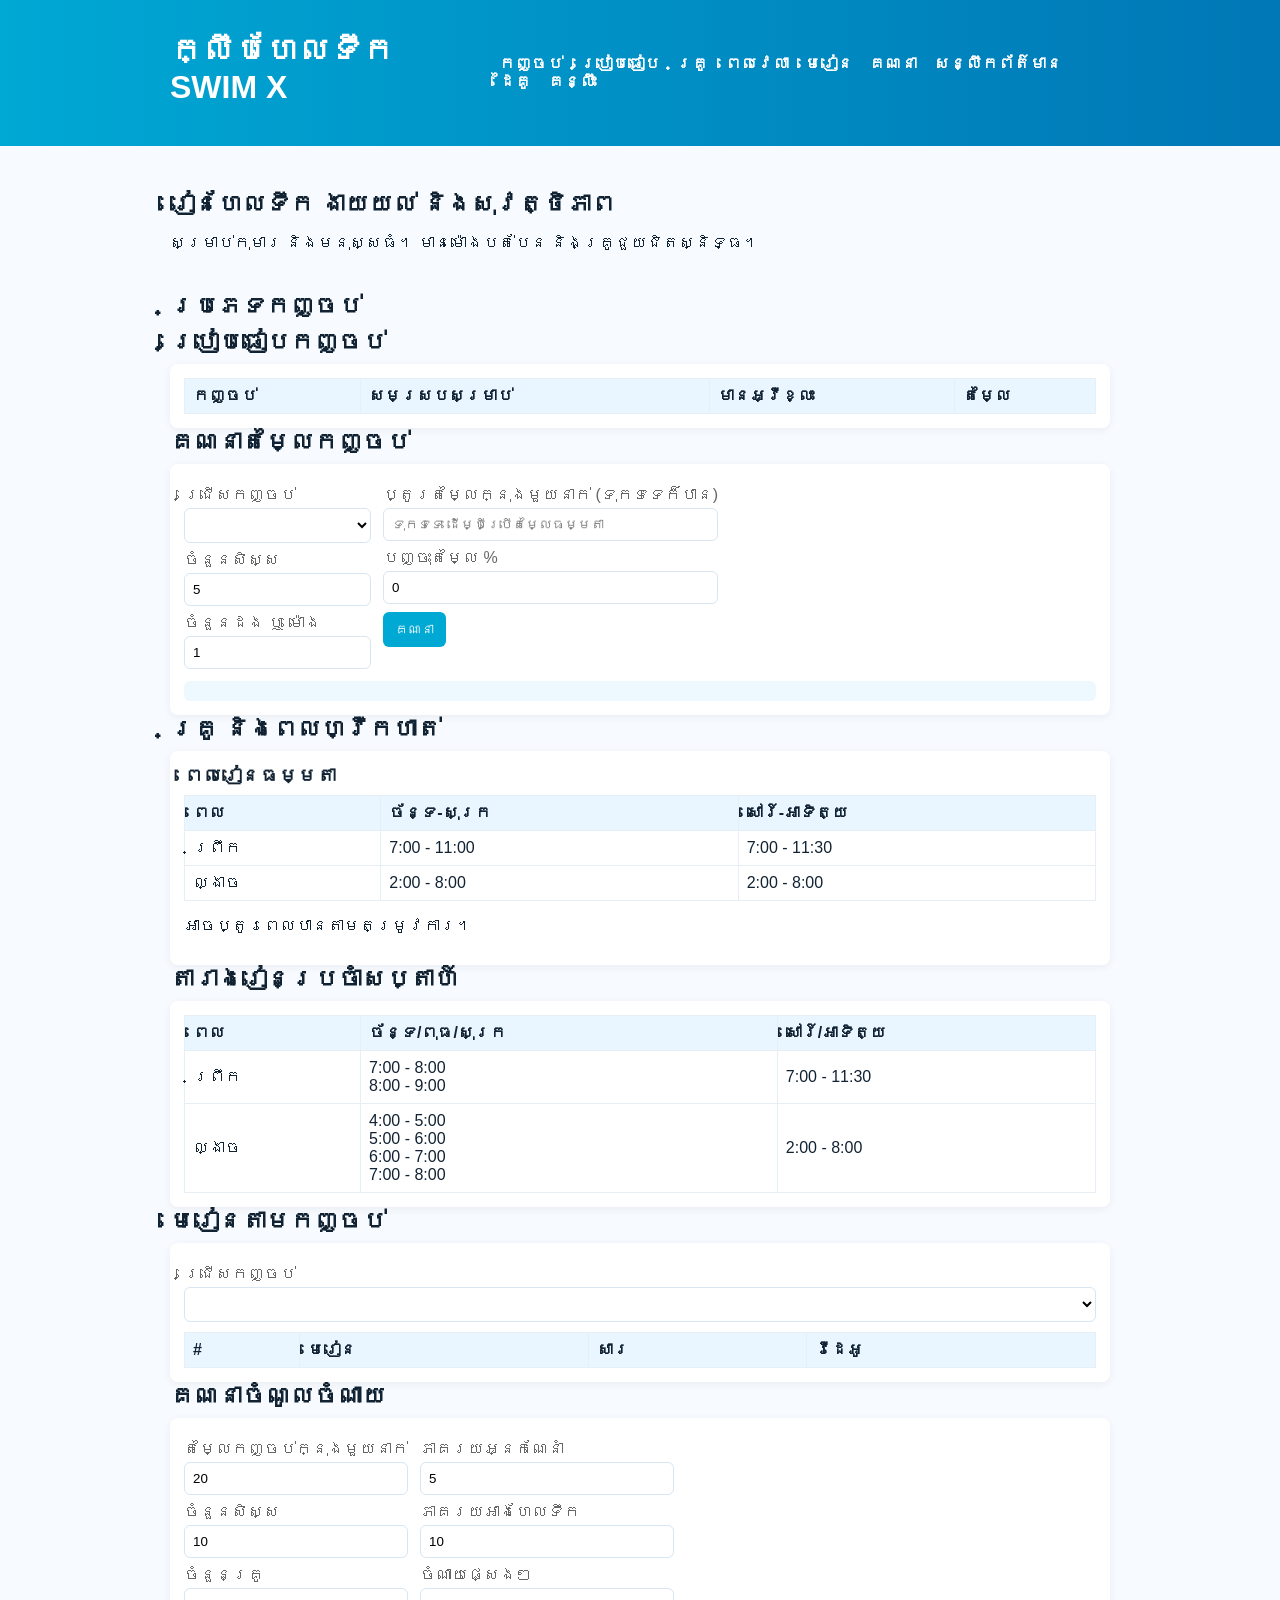
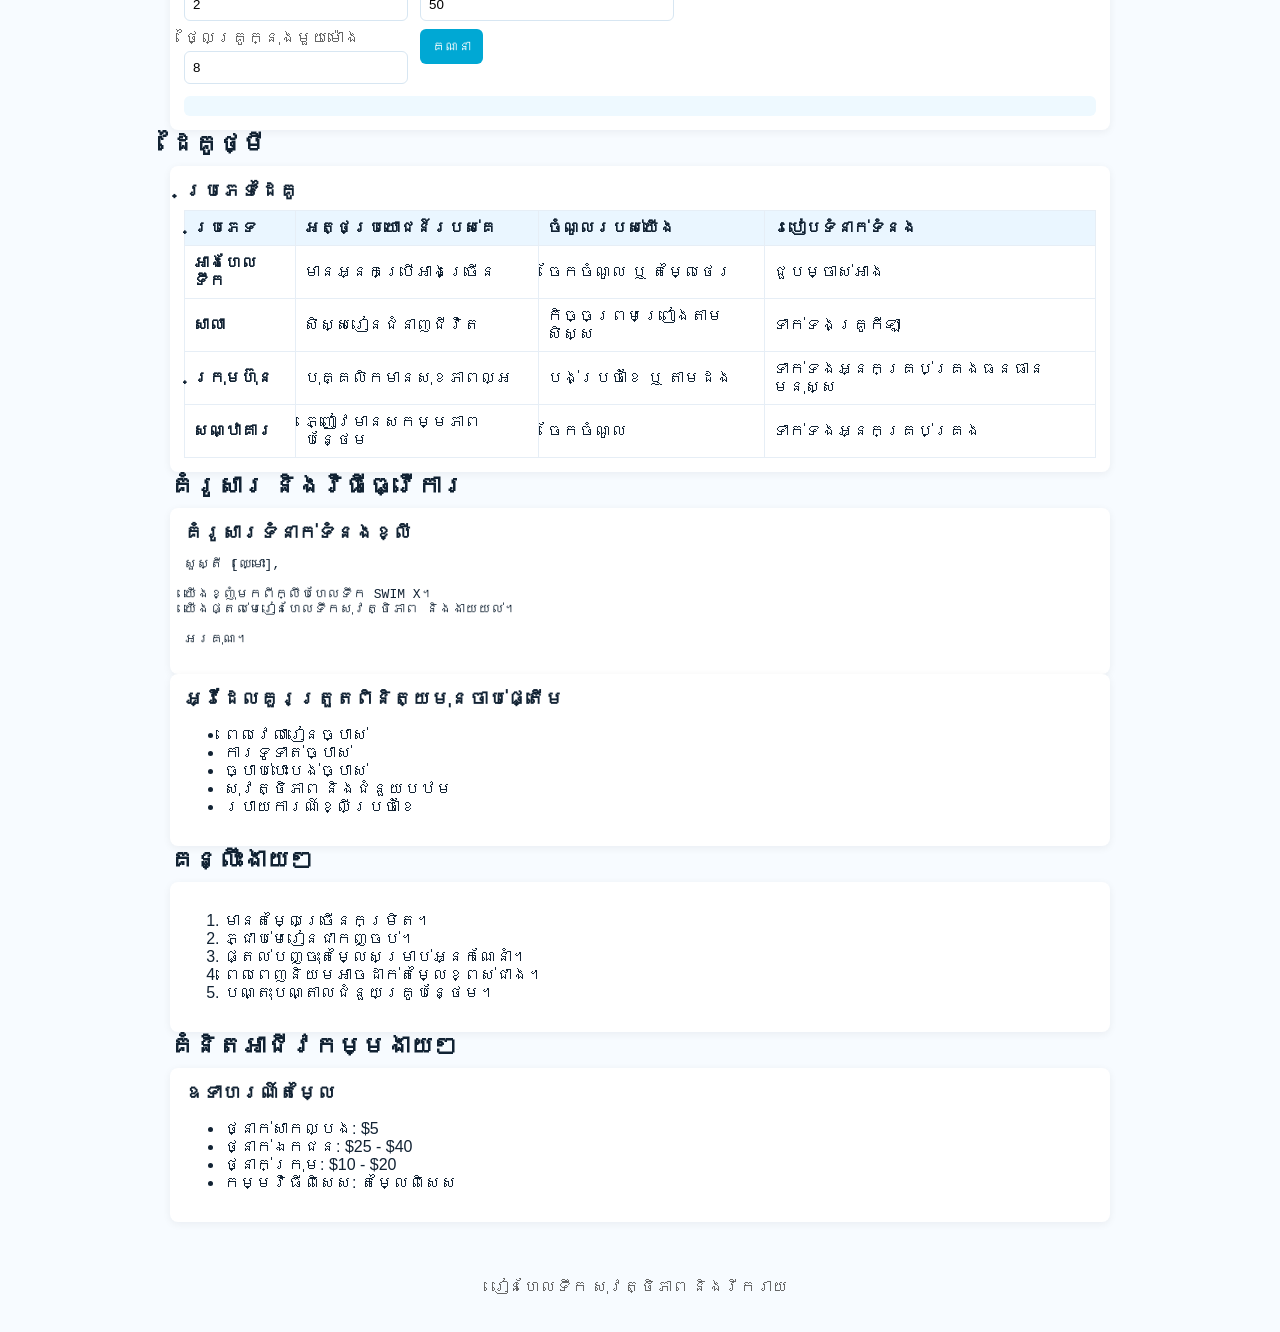
<file: index.html>
<!doctype html>
<html lang="kh">
<head>
  <meta charset="utf-8" />
  <meta name="viewport" content="width=device-width,initial-scale=1" />
  <title>ក្លឹបហែលទឹក SWIM X</title>
  <link rel="stylesheet" href="style.css">
</head>
<body>
  <header class="site-header">
    <div class="container">
      <h1>ក្លឹបហែលទឹក SWIM X</h1>
      <nav>
        <a href="#packages">កញ្ចប់</a>
        <a href="#comparison">ប្រៀបធៀប</a>
        <a href="#coaches">គ្រូ</a>
        <a href="#schedule">ពេលវេលា</a>
        <a href="#programs">មេរៀន</a>
        <a href="#finance">គណនា</a>
        <a href="brochure.html">សន្លឹកព័ត៌មាន</a>
        <a href="#partners">ដៃគូ</a>
        <a href="#tips">គន្លឹះ</a>
      </nav>
    </div>
  </header>

  <main class="container">
    <section id="hero">
      <h2>រៀនហែលទឹក ងាយយល់ និងសុវត្ថិភាព</h2>
      <p>សម្រាប់កុមារ និងមនុស្សធំ។ មានម៉ោងបត់បែន និងគ្រូជួយជិតស្និទ្ធ។</p>
    </section>

    <section id="packages">
      <h2>ប្រភេទកញ្ចប់</h2>
      <div class="cards" id="package-list"></div>
    </section>

    <section id="comparison">
      <h2>ប្រៀបធៀបកញ្ចប់</h2>
      <div class="card">
        <table class="table">
          <thead>
            <tr><th>កញ្ចប់</th><th>សមស្របសម្រាប់</th><th>មានអ្វីខ្លះ</th><th>តម្លៃ</th></tr>
          </thead>
          <tbody id="comparison-table-body"></tbody>
        </table>
      </div>
    </section>

    <section id="package-pricing">
      <h2>គណនាតម្លៃកញ្ចប់</h2>
      <div class="card finance">
        <div class="cols">
          <div>
            <label>ជ្រើសកញ្ចប់</label>
            <select id="price-package-select"></select>
            <label>ចំនួនសិស្ស</label>
            <input id="price-students" type="number" value="5" min="1" />
            <label>ចំនួនដង ឬ ម៉ោង</label>
            <input id="price-sessions" type="number" value="1" min="1" />
          </div>
          <div>
            <label>ប្តូរតម្លៃក្នុងមួយនាក់ (ទុកទទេក៏បាន)</label>
            <input id="price-override" type="number" placeholder="ទុកទទេ ដើម្បីប្រើតម្លៃធម្មតា" />
            <label>បញ្ចុះតម្លៃ %</label>
            <input id="price-discount" type="number" value="0" />
            <button id="price-calc-btn">គណនា</button>
          </div>
        </div>
        <div id="package-price-result" class="result"></div>
      </div>
    </section>

    <section id="coaches">
      <h2>គ្រូ និងពេលហ្វឹកហាត់</h2>
      <div class="card">
        <h3>ពេលរៀនធម្មតា</h3>
        <table class="table">
          <thead>
            <tr><th>ពេល</th><th>ច័ន្ទ-សុក្រ</th><th>សៅរ៍-អាទិត្យ</th></tr>
          </thead>
          <tbody>
            <tr><td>ព្រឹក</td><td>7:00 - 11:00</td><td>7:00 - 11:30</td></tr>
            <tr><td>ល្ងាច</td><td>2:00 - 8:00</td><td>2:00 - 8:00</td></tr>
          </tbody>
        </table>
        <p>អាចប្តូរពេលបានតាមតម្រូវការ។</p>
      </div>
    </section>

    <section id="schedule">
      <h2>តារាងរៀនប្រចាំសប្តាហ៍</h2>
      <div class="card">
        <table class="table">
          <thead>
            <tr><th>ពេល</th><th>ច័ន្ទ/ពុធ/សុក្រ</th><th>សៅរ៍/អាទិត្យ</th></tr>
          </thead>
          <tbody>
            <tr><td>ព្រឹក</td><td>7:00 - 8:00<br>8:00 - 9:00</td><td>7:00 - 11:30</td></tr>
            <tr><td>ល្ងាច</td><td>4:00 - 5:00<br>5:00 - 6:00<br>6:00 - 7:00<br>7:00 - 8:00</td><td>2:00 - 8:00</td></tr>
          </tbody>
        </table>
      </div>
    </section>

    <section id="programs">
      <h2>មេរៀនតាមកញ្ចប់</h2>
      <div class="card">
        <label>ជ្រើសកញ្ចប់</label>
        <select id="program-package-select" style="margin-bottom:10px"></select>
        <table class="table" style="cursor:pointer">
          <thead><tr><th>#</th><th>មេរៀន</th><th>សារ</th><th>វីដេអូ</th></tr></thead>
          <tbody id="session-table"></tbody>
        </table>
      </div>
      <div class="card" id="video-player-section" style="display:none">
        <h3 id="video-title">វីដេអូមេរៀន</h3>
        <iframe id="session-video" width="100%" height="400" frameborder="0" referrerpolicy="strict-origin-when-cross-origin" allow="accelerometer; autoplay; clipboard-write; encrypted-media; gyroscope; picture-in-picture" allowfullscreen style="border-radius:8px"></iframe>
        <p id="video-desc" style="margin-top:10px;color:#666"></p>
      </div>
    </section>

    <section id="finance">
      <h2>គណនាចំណូលចំណាយ</h2>
      <div class="card finance">
        <div class="cols">
          <div>
            <label>តម្លៃកញ្ចប់ក្នុងមួយនាក់</label>
            <input id="in-price" type="number" value="20" />
            <label>ចំនួនសិស្ស</label>
            <input id="in-students" type="number" value="10" />
            <label>ចំនួនគ្រូ</label>
            <input id="in-coaches" type="number" value="2" />
            <label>ថ្លៃគ្រូក្នុងមួយម៉ោង</label>
            <input id="in-coach-salary" type="number" value="8" />
          </div>
          <div>
            <label>ភាគរយអ្នកណែនាំ</label>
            <input id="in-commission" type="number" value="5" />
            <label>ភាគរយអាងហែលទឹក</label>
            <input id="in-pool-percent" type="number" value="10" />
            <label>ចំណាយផ្សេងៗ</label>
            <input id="in-expenses" type="number" value="50" />
            <button id="calc-btn">គណនា</button>
          </div>
        </div>
        <div id="finance-result" class="result"></div>
      </div>
    </section>

    <section id="partners">
      <h2>ដៃគូថ្មី</h2>
      <div class="card">
        <h3>ប្រភេទដៃគូ</h3>
        <table class="table">
          <thead>
            <tr>
              <th>ប្រភេទ</th>
              <th>អត្ថប្រយោជន៍របស់គេ</th>
              <th>ចំណូលរបស់យើង</th>
              <th>របៀបទំនាក់ទំនង</th>
            </tr>
          </thead>
          <tbody>
            <tr>
              <td><strong>អាងហែលទឹក</strong></td>
              <td>មានអ្នកប្រើអាងច្រើន</td>
              <td>ចែកចំណូល ឬ តម្លៃថេរ</td>
              <td>ជួបម្ចាស់អាង</td>
            </tr>
            <tr>
              <td><strong>សាលា</strong></td>
              <td>សិស្សរៀនជំនាញជីវិត</td>
              <td>កិច្ចព្រមព្រៀងតាមសិស្ស</td>
              <td>ទាក់ទងគ្រូកីឡា</td>
            </tr>
            <tr>
              <td><strong>ក្រុមហ៊ុន</strong></td>
              <td>បុគ្គលិកមានសុខភាពល្អ</td>
              <td>បង់ប្រចាំខែ ឬ តាមដង</td>
              <td>ទាក់ទងអ្នកគ្រប់គ្រងធនធានមនុស្ស</td>
            </tr>
            <tr>
              <td><strong>សណ្ឋាគារ</strong></td>
              <td>ភ្ញៀវមានសកម្មភាពបន្ថែម</td>
              <td>ចែកចំណូល</td>
              <td>ទាក់ទងអ្នកគ្រប់គ្រង</td>
            </tr>
          </tbody>
        </table>
      </div>
    </section>

    <section id="partner-details">
      <h2>គំរូសារ និងវិធីធ្វើការ</h2>
      <div class="card">
        <h3>គំរូសារទំនាក់ទំនងខ្លី</h3>
        <pre>សួស្តី [ឈ្មោះ],

យើងខ្ញុំមកពីក្លឹបហែលទឹក SWIM X។
យើងផ្តល់មេរៀនហែលទឹកសុវត្ថិភាព និងងាយយល់។

អរគុណ។</pre>
      </div>

      <div class="card">
        <h3>អ្វីដែលគួរត្រួតពិនិត្យមុនចាប់ផ្តើម</h3>
        <ul>
          <li>ពេលវេលារៀនច្បាស់</li>
          <li>ការទូទាត់ច្បាស់</li>
          <li>ច្បាប់បោះបង់ច្បាស់</li>
          <li>សុវត្ថិភាព និងជំនួយបឋម</li>
          <li>របាយការណ៍ខ្លីប្រចាំខែ</li>
        </ul>
      </div>
    </section>

    <section id="tips">
      <h2>គន្លឹះងាយៗ</h2>
      <div class="card">
        <ol>
          <li>មានតម្លៃច្រើនកម្រិត។</li>
          <li>ភ្ជាប់មេរៀនជាកញ្ចប់។</li>
          <li>ផ្តល់បញ្ចុះតម្លៃសម្រាប់អ្នកណែនាំ។</li>
          <li>ពេលពេញនិយមអាចដាក់តម្លៃខ្ពស់ជាង។</li>
          <li>បណ្តុះបណ្តាលជំនួយគ្រូបន្ថែម។</li>
        </ol>
      </div>
    </section>
    <section id="business-plan">
      <h2>គំនិតអាជីវកម្មងាយៗ</h2>
      <div class="card">
        <h3>ឧទាហរណ៍តម្លៃ</h3>
        <ul>
          <li>ថ្នាក់សាកល្បង: $5</li>
          <li>ថ្នាក់ឯកជន: $25 - $40</li>
          <li>ថ្នាក់ក្រុម: $10 - $20</li>
          <li>កម្មវិធីពិសេស: តម្លៃពិសេស</li>
        </ul>
      </div>
    </section>
  </main>

  <footer class="site-footer">
    <div class="container">រៀនហែលទឹក សុវត្ថិភាព និងរីករាយ</div>
  </footer>

  <script src="script.js"></script>
</body>
</html>
</file>
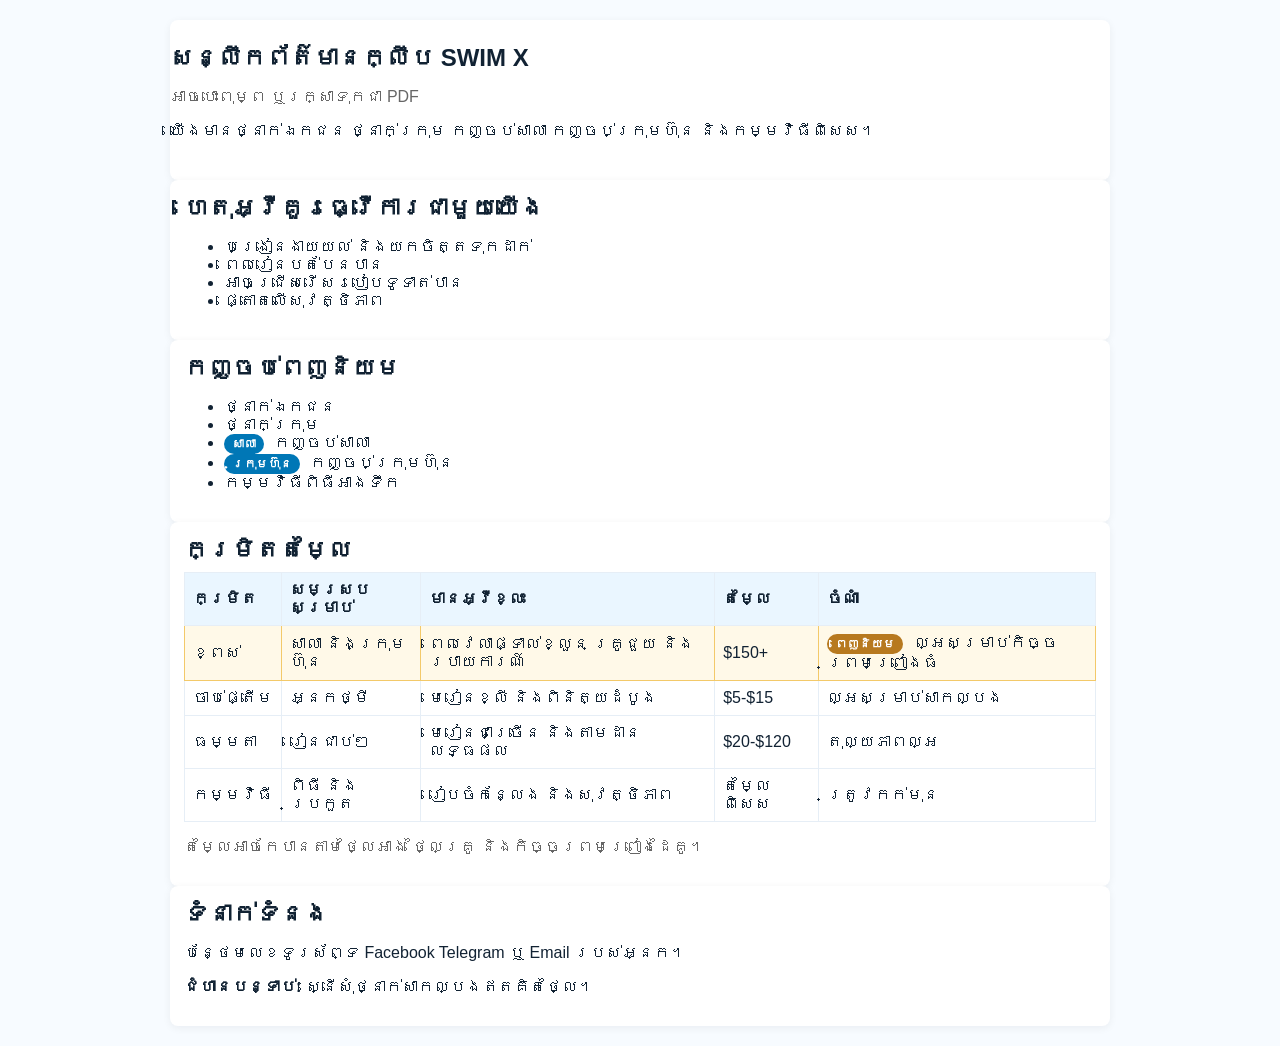
<file: brochure.html>
<!doctype html>
<html lang="kh">
<head>
  <meta charset="utf-8" />
  <meta name="viewport" content="width=device-width,initial-scale=1" />
  <title>សន្លឹកព័ត៌មាន SWIM X</title>
  <link rel="stylesheet" href="style.css">
</head>
<body>
  <main class="container">
    <section class="card" id="hero">
      <h1>សន្លឹកព័ត៌មានក្លឹប SWIM X</h1>
      <p class="muted">អាចបោះពុម្ព ឬរក្សាទុកជា PDF</p>
      <p>យើងមានថ្នាក់ឯកជន ថ្នាក់ក្រុម កញ្ចប់សាលា កញ្ចប់ក្រុមហ៊ុន និងកម្មវិធីពិសេស។</p>
    </section>

    <section class="card">
      <h2>ហេតុអ្វីគួរធ្វើការជាមួយយើង</h2>
      <ul>
        <li>បង្រៀនងាយយល់ និងយកចិត្តទុកដាក់</li>
        <li>ពេលរៀនបត់បែនបាន</li>
        <li>អាចជ្រើសរើសរបៀបទូទាត់បាន</li>
        <li>ផ្តោតលើសុវត្ថិភាព</li>
      </ul>
    </section>

    <section class="card">
      <h2>កញ្ចប់ពេញនិយម</h2>
      <ul>
        <li>ថ្នាក់ឯកជន</li>
        <li>ថ្នាក់ក្រុម</li>
        <li><span class="recommended-badge">សាលា</span> កញ្ចប់សាលា</li>
        <li><span class="recommended-badge">ក្រុមហ៊ុន</span> កញ្ចប់ក្រុមហ៊ុន</li>
        <li>កម្មវិធីពិធីអាងទឹក</li>
      </ul>
    </section>

    <section class="card">
      <h2>កម្រិតតម្លៃ</h2>
      <table class="table pricing-table">
        <thead>
          <tr>
            <th>កម្រិត</th>
            <th>សមស្របសម្រាប់</th>
            <th>មានអ្វីខ្លះ</th>
            <th>តម្លៃ</th>
            <th>ចំណាំ</th>
          </tr>
        </thead>
        <tbody>
          <tr class="featured-row">
            <td>ខ្ពស់</td>
            <td>សាលា និងក្រុមហ៊ុន</td>
            <td>ពេលវេលាផ្ទាល់ខ្លួន គ្រូជួយ និងរបាយការណ៍</td>
            <td>$150+</td>
            <td><span class="featured-badge">ពេញនិយម</span> ល្អសម្រាប់កិច្ចព្រមព្រៀងធំ</td>
          </tr>
          <tr>
            <td>ចាប់ផ្តើម</td>
            <td>អ្នកថ្មី</td>
            <td>មេរៀនខ្លី និងពិនិត្យដំបូង</td>
            <td>$5-$15</td>
            <td>ល្អសម្រាប់សាកល្បង</td>
          </tr>
          <tr>
            <td>ធម្មតា</td>
            <td>រៀនជាប់ៗ</td>
            <td>មេរៀនជាច្រើន និងតាមដានលទ្ធផល</td>
            <td>$20-$120</td>
            <td>តុល្យភាពល្អ</td>
          </tr>
          <tr>
            <td>កម្មវិធី</td>
            <td>ពិធី និងប្រកួត</td>
            <td>រៀបចំកន្លែង និងសុវត្ថិភាព</td>
            <td>តម្លៃពិសេស</td>
            <td>ត្រូវកក់មុន</td>
          </tr>
        </tbody>
      </table>
      <p class="muted">តម្លៃអាចកែបានតាមថ្លៃអាង ថ្លៃគ្រូ និងកិច្ចព្រមព្រៀងដៃគូ។</p>
    </section>

    <section class="card">
      <h2>ទំនាក់ទំនង</h2>
      <p>បន្ថែមលេខទូរស័ព្ទ Facebook Telegram ឬ Email របស់អ្នក។</p>
      <p><strong>ជំហានបន្ទាប់:</strong> ស្នើសុំថ្នាក់សាកល្បងឥតគិតថ្លៃ។</p>
    </section>
  </main>
</body>
</html>
</file>
<file: style.css>
:root{
  --bg:#f7fbff; --card:#ffffff; --accent:#00a8d4; --muted:#666;
}
*{box-sizing:border-box}
body{font-family:Inter,Segoe UI,Roboto,Arial,sans-serif;margin:0;background:var(--bg);color:#123}
.container{max-width:980px;margin:0 auto;padding:20px}
.site-header{background:linear-gradient(90deg,var(--accent),#0077b6);color:#fff;padding:12px 0}
.site-header .container{display:flex;align-items:center;justify-content:space-between}
.site-header nav a{color:#fff;margin-left:12px;text-decoration:none;font-weight:600}
#hero{padding:24px 0}
h1,h2,h3{margin:0 0 8px}
.cards{display:grid;grid-template-columns:repeat(auto-fit,minmax(220px,1fr));gap:12px}
.card{background:var(--card);padding:14px;border-radius:8px;box-shadow:0 2px 8px rgba(16,24,40,0.06)}
.table{width:100%;border-collapse:collapse}
.table th,.table td{border:1px solid #e6eef6;padding:8px;text-align:left}
.featured-row{background:#fff9e8}
.featured-row td{border-color:#f3c969}
.recommended-badge,.featured-badge{display:inline-block;padding:3px 8px;border-radius:999px;color:#fff;font-size:12px;font-weight:700;margin-right:6px}
.recommended-badge{background:#0077b6}
.featured-badge{background:#b7791f}
label{display:block;margin-top:8px;color:var(--muted)}
input[type=number]{width:100%;padding:8px;margin-top:4px;border:1px solid #d7e6f2;border-radius:6px}
button{background:var(--accent);color:#fff;border:none;padding:10px 12px;border-radius:6px;margin-top:8px;cursor:pointer}
.finance .cols{display:flex;gap:12px}
.finance .result{margin-top:12px;padding:10px;background:#eef9ff;border-radius:6px}
.table thead{background:#eaf6ff}
select, input[type=text], input[type=datetime-local], input[type=number]{width:100%;padding:8px;margin-top:4px;border:1px solid #d7e6f2;border-radius:6px;background:#fff}
input[type=text], input[type=datetime-local]{width:100%}
.card h4{margin-bottom:6px}
.muted{color:var(--muted)}
.site-footer{padding:16px 0;text-align:center;color:var(--muted)}

/* ===== TEAM WORKS STYLES ===== */
.tabs-container{background:var(--card);border-radius:8px;padding:0;margin-bottom:16px;box-shadow:0 2px 8px rgba(16,24,40,0.06)}
.tabs{display:flex;border-bottom:2px solid #e6eef6;flex-wrap:wrap}
.tab-btn{background:none;border:none;color:var(--muted);padding:12px 16px;cursor:pointer;border-bottom:3px solid transparent;margin-top:0;border-radius:0;font-weight:500;transition:all 0.2s}
.tab-btn:hover{color:var(--accent);background:#f0f7ff}
.tab-btn.active{color:var(--accent);border-bottom-color:var(--accent)}
.tab-content{display:none}
.tab-content.active{display:block}

.team-roster{display:grid;grid-template-columns:repeat(auto-fit,minmax(280px,1fr));gap:12px;margin-top:16px}
.team-card{background:var(--card);padding:14px;border-radius:8px;border-left:4px solid var(--accent);box-shadow:0 2px 8px rgba(16,24,40,0.06)}
.team-card h4{color:var(--accent);margin-bottom:4px}
.team-card .role{color:var(--muted);font-style:italic;margin:4px 0}
.team-card .badge{display:inline-block;background:#eaf6ff;color:#0077b6;padding:4px 8px;border-radius:4px;font-size:0.85em;margin:4px 4px 4px 0;font-weight:500}
.team-card .team-info{margin:8px 0}
.team-card .team-specialties{margin-top:8px;padding-top:8px;border-top:1px solid #e6eef6}

.perf-grid{display:grid;grid-template-columns:repeat(auto-fit,minmax(240px,1fr));gap:12px;margin-top:16px}
.perf-card{background:var(--card);padding:14px;border-radius:8px;box-shadow:0 2px 8px rgba(16,24,40,0.06);border-top:3px solid var(--accent)}
.perf-card h4{color:var(--accent);margin-bottom:12px;font-size:1.1em}
.perf-metrics{display:grid;grid-template-columns:repeat(2,1fr);gap:8px;margin-bottom:12px}
.metric{background:#f7fbff;padding:8px;border-radius:4px;text-align:center}
.metric .label{display:block;font-size:0.85em;color:var(--muted);margin-bottom:4px}
.metric .value{display:block;font-size:1.2em;font-weight:600;color:var(--accent)}

.announcements{display:flex;flex-direction:column;gap:10px;margin-top:16px}
.announcement{padding:12px;border-radius:6px;border-left:4px solid #ccc}
.announcement.info{background:#eef9ff;border-left-color:#00a8d4;color:#0077b6}
.announcement.success{background:#ecfdf5;border-left-color:#10b981;color:#059669}
.announcement.alert{background:#fef3c7;border-left-color:#f59e0b;color:#b45309}
.announcement p{margin:4px 0}
.announcement p:first-child{color:inherit;opacity:0.7;font-size:0.9em}

.payroll-cards{display:grid;grid-template-columns:repeat(auto-fit,minmax(240px,1fr));gap:12px;margin-top:12px}
.payroll-card{background:linear-gradient(135deg,#f7fbff,#ffffff);padding:16px;border-radius:8px;border:2px solid #e6eef6;box-shadow:0 2px 8px rgba(16,24,40,0.06)}
.payroll-card h4{color:var(--accent);margin:0 0 12px;font-size:1em}
.payroll-count{font-size:0.9em;color:var(--muted);margin-bottom:8px}
.payroll-cost{font-size:1.8em;font-weight:700;color:var(--accent);margin-bottom:8px}
.payroll-card.total{background:linear-gradient(135deg,#00a8d4,#0077b6);color:#fff;border-color:var(--accent)}
.payroll-card.total h4{color:#fff;margin-bottom:12px}
.payroll-card.total .payroll-total{font-size:2.2em;font-weight:700;color:#fff}

.team-tools .form-grid{display:grid;grid-template-columns:repeat(auto-fit,minmax(220px,1fr));gap:12px;margin-top:10px}
.team-tools .tool-actions{display:flex;gap:10px;flex-wrap:wrap;margin-top:12px}
.team-tools .secondary-btn{background:#64748b}

/* ===== END TEAM WORKS STYLES ===== */

@media(max-width:680px){.site-header .container{flex-direction:column;gap:12px}.finance .cols{flex-direction:column}.tabs{flex-direction:column}.team-roster{grid-template-columns:1fr}.perf-grid{grid-template-columns:1fr}}

@media print{
  .site-header, nav, #finance, #booking, #admin, #tips, #team, #partners, .site-footer, #comparison, #package-pricing{display:none !important}
  body{background:#fff;color:#000}
  .container{max-width:100%;padding:0}
  #hero{padding:0 0 12px}
  .card{box-shadow:none;border:1px solid #ddd}
  .featured-row{background:#fff7e0 !important}
}
</file>
